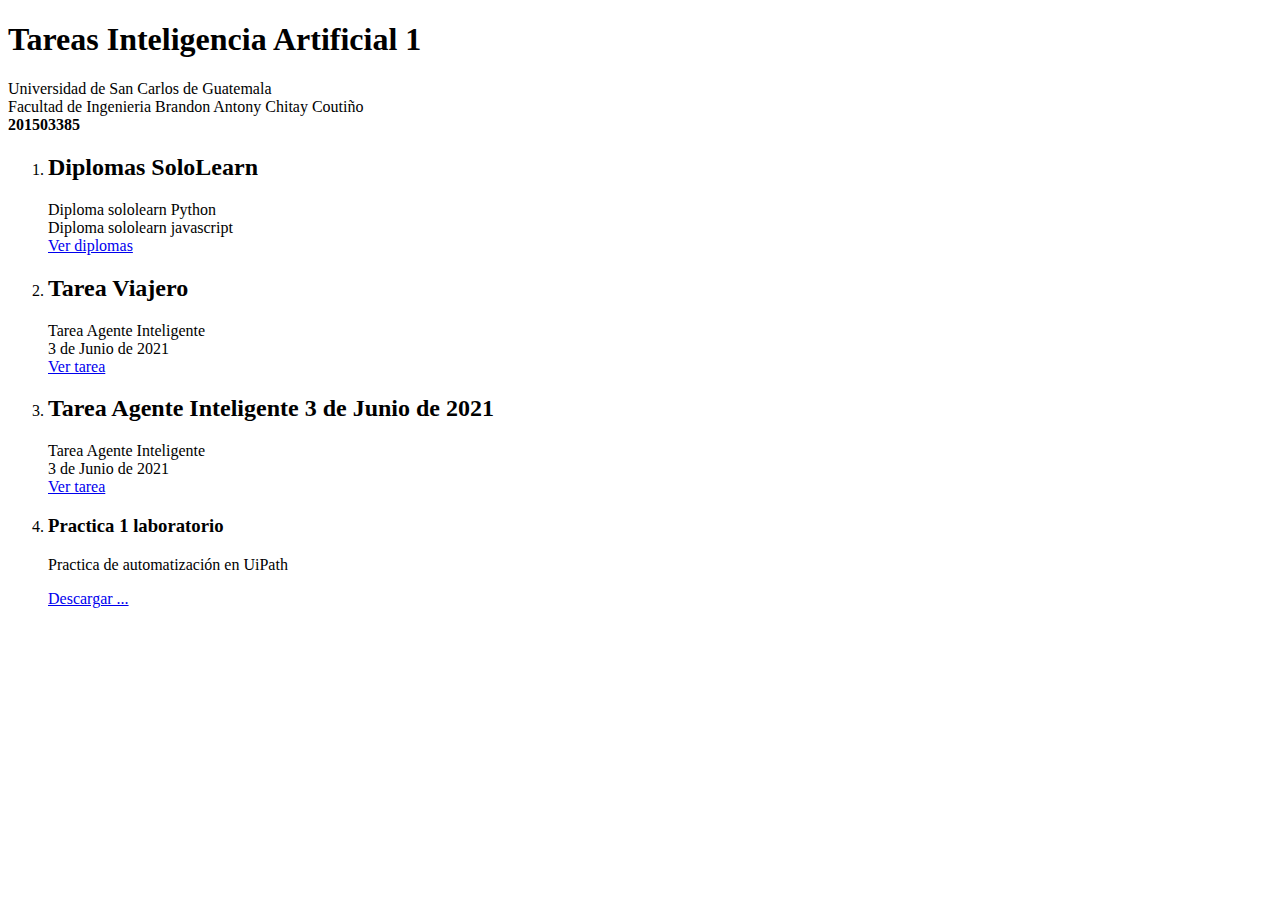
<file: index.html>
<!DOCTYPE html>
<html lang="en">
  <head>
    <meta charset="UTF-8" />
    <meta http-equiv="X-UA-Compatible" content="IE=edge" />
    <meta name="viewport" content="width=device-width, initial-scale=1.0" />
    <title>Brandon Chitay</title>
  </head>
  <body>
    <div class="container">
      <div class="row">
        <h1>Tareas Inteligencia Artificial 1</h1>
        <p>
          Universidad de San Carlos de Guatemala <br />
          Facultad de Ingenieria Brandon Antony Chitay Coutiño
          <br />
          <strong>201503385</strong>
        </p>
        <ol>
          <li>
            <h2>Diplomas SoloLearn</h2>
            <p>
              Diploma sololearn Python <br />Diploma sololearn javascript <br />
              <a href="./tarea0/00_diplomas.html">Ver diplomas</a>
            </p>
          </li>
          <li>
            <h2>Tarea Viajero</h2>
            <p>
              Tarea Agente Inteligente
              <br />
              3 de Junio de 2021
              <br />
              <a href="./viajero/viajero.html">Ver tarea</a>
            </p>
          </li>
          <li>
            <h2>Tarea Agente Inteligente 3 de Junio de 2021</h2>
            <p>
              Tarea Agente Inteligente
              <br />
              3 de Junio de 2021
              <br />
              <a href="./tarea1/01_reflex_agent.html">Ver tarea</a>
            </p>
          </li>
          <li>
            <h3>Practica 1 laboratorio</h3>
            <p>Practica de automatización en UiPath</p>
            <a href="./Practica1.rar" download> Descargar ... </a>
          </li>
        </ol>
      </div>
    </div>
  </body>
</html>
</file>
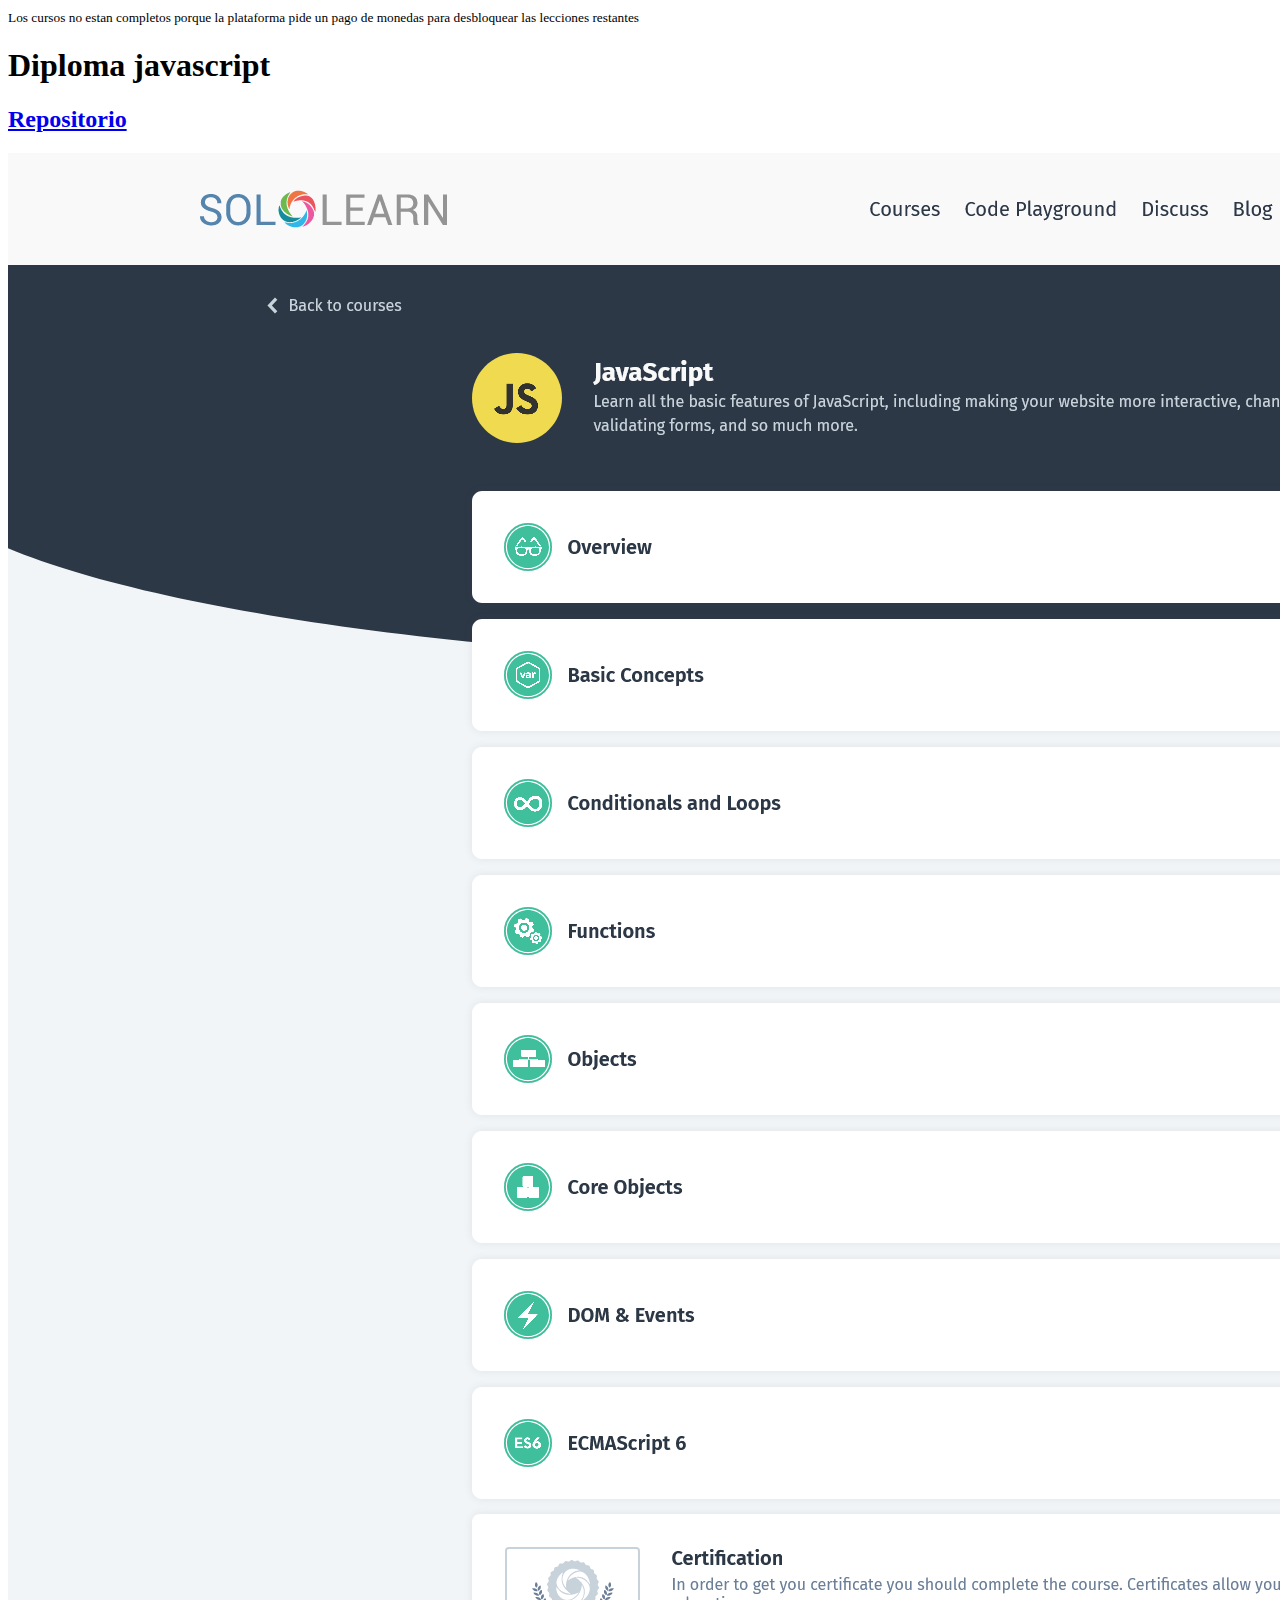
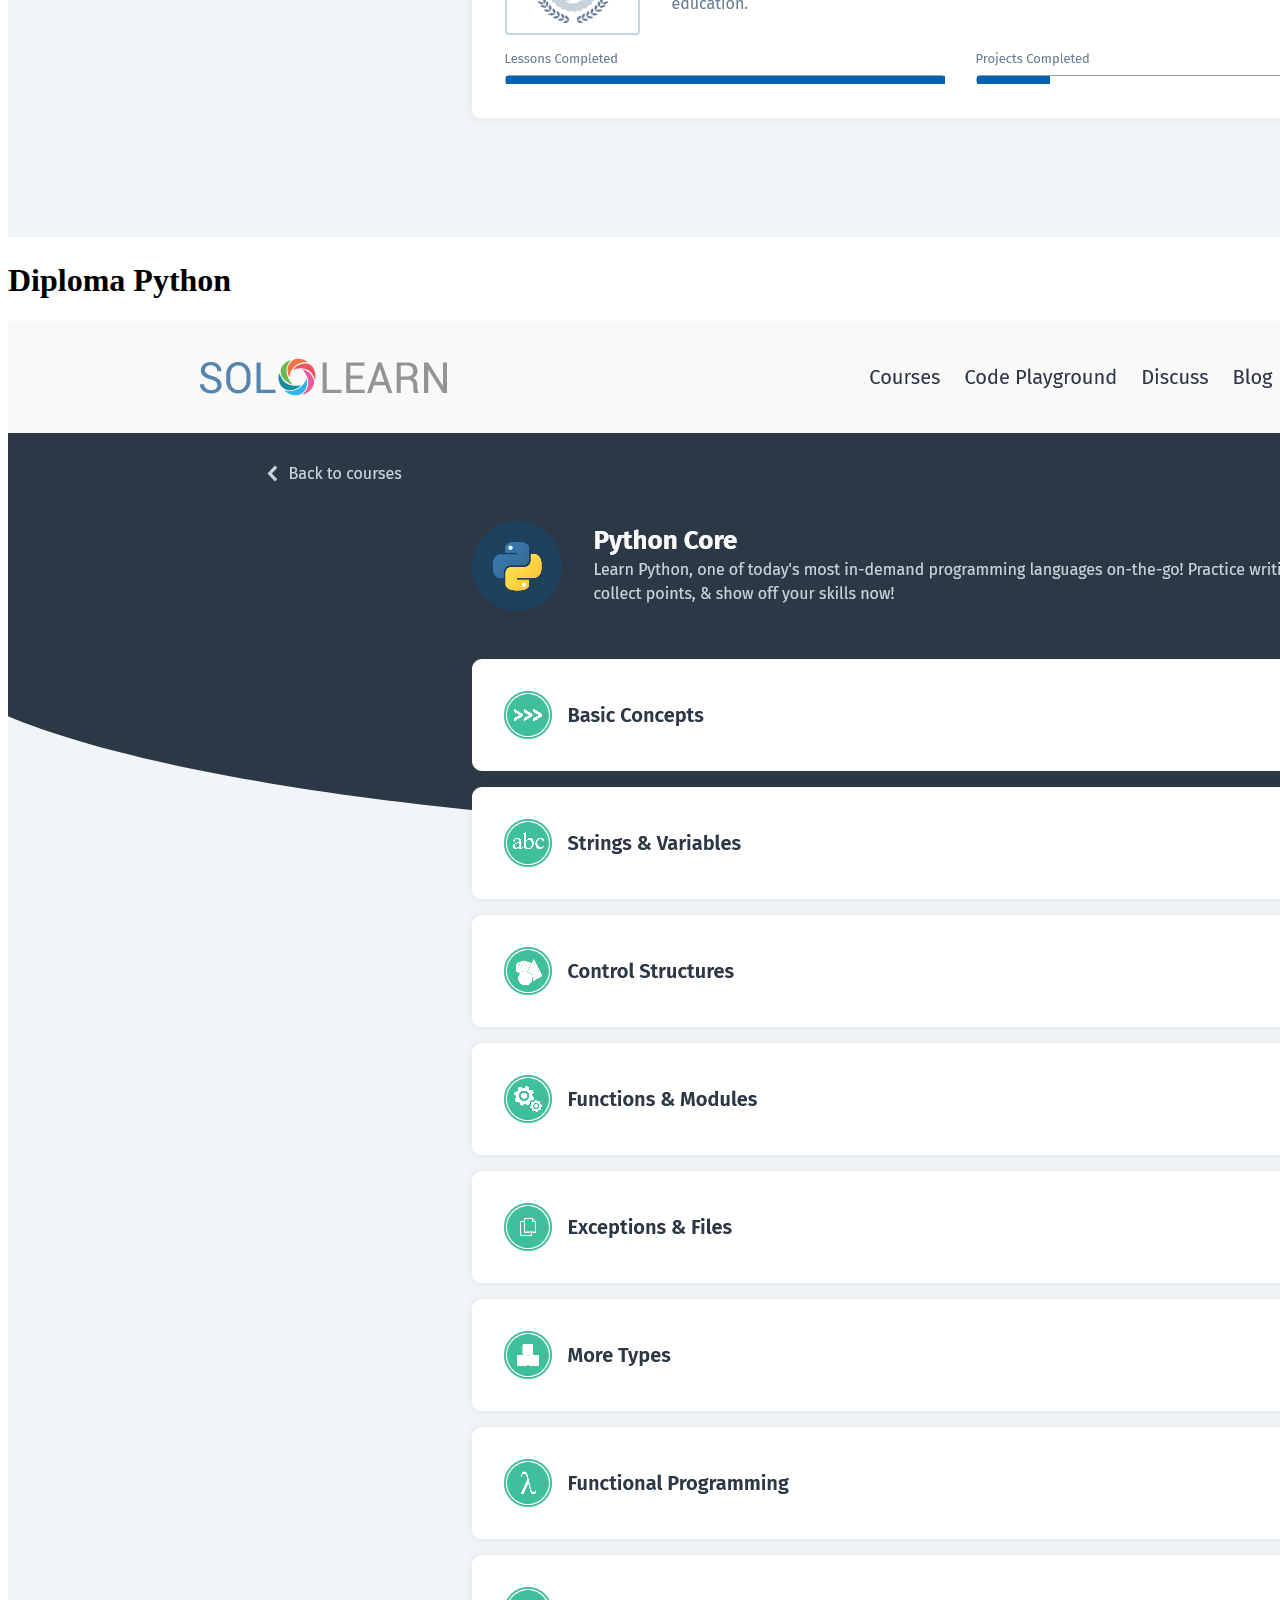
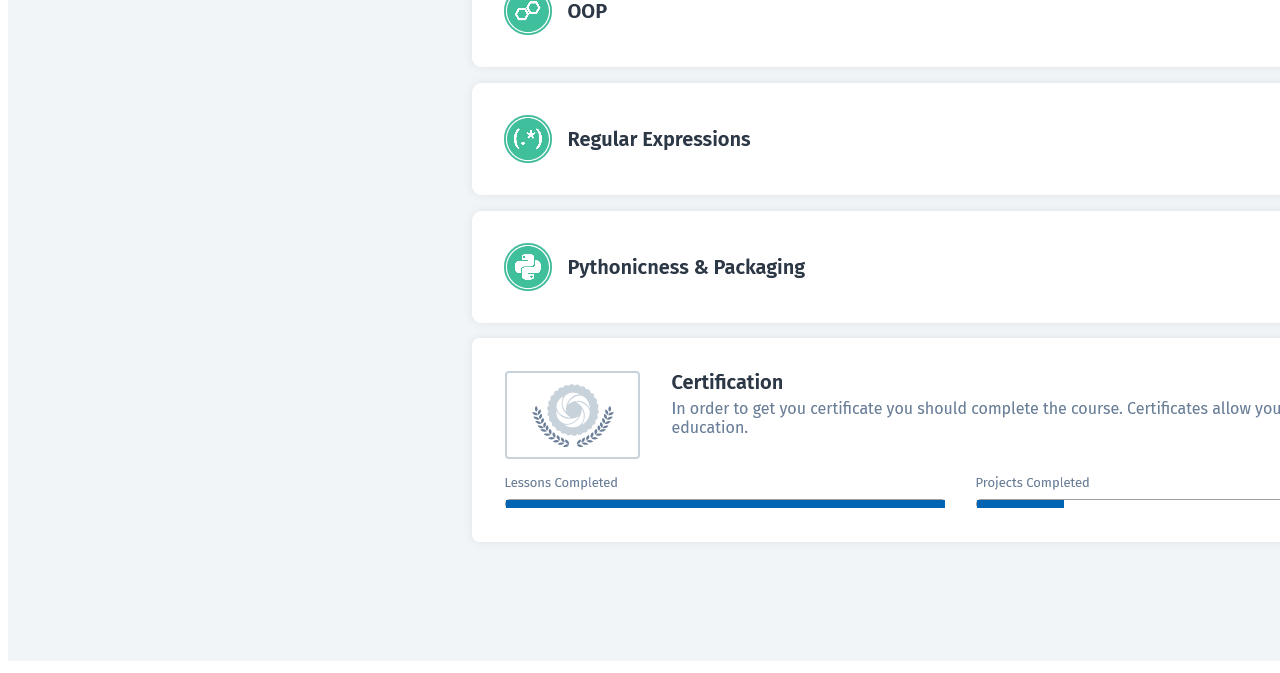
<file: tarea0/00_diplomas.html>
<!DOCTYPE html>
<html lang="en">
  <head>
    <meta charset="UTF-8" />
    <meta http-equiv="X-UA-Compatible" content="IE=edge" />
    <meta name="viewport" content="width=device-width, initial-scale=1.0" />
    <title>Tarea 0 Diplomas</title>
  </head>
  <body>
    <small
      >Los cursos no estan completos porque la plataforma pide un pago de
      monedas para desbloquear las lecciones restantes
    </small>
    <h1>Diploma javascript</h1>
    <h2><a href="https://github.com/BranthonyC/ArtificialInteligence/tree/master/tarea0">Repositorio</a></h2>
    <img src="./diploma_javascript.png" alt="javascript" />
    <h1>Diploma Python</h1>
    <img src="./diploma_python.png" alt="python" />
  </body>
</html>
</file>
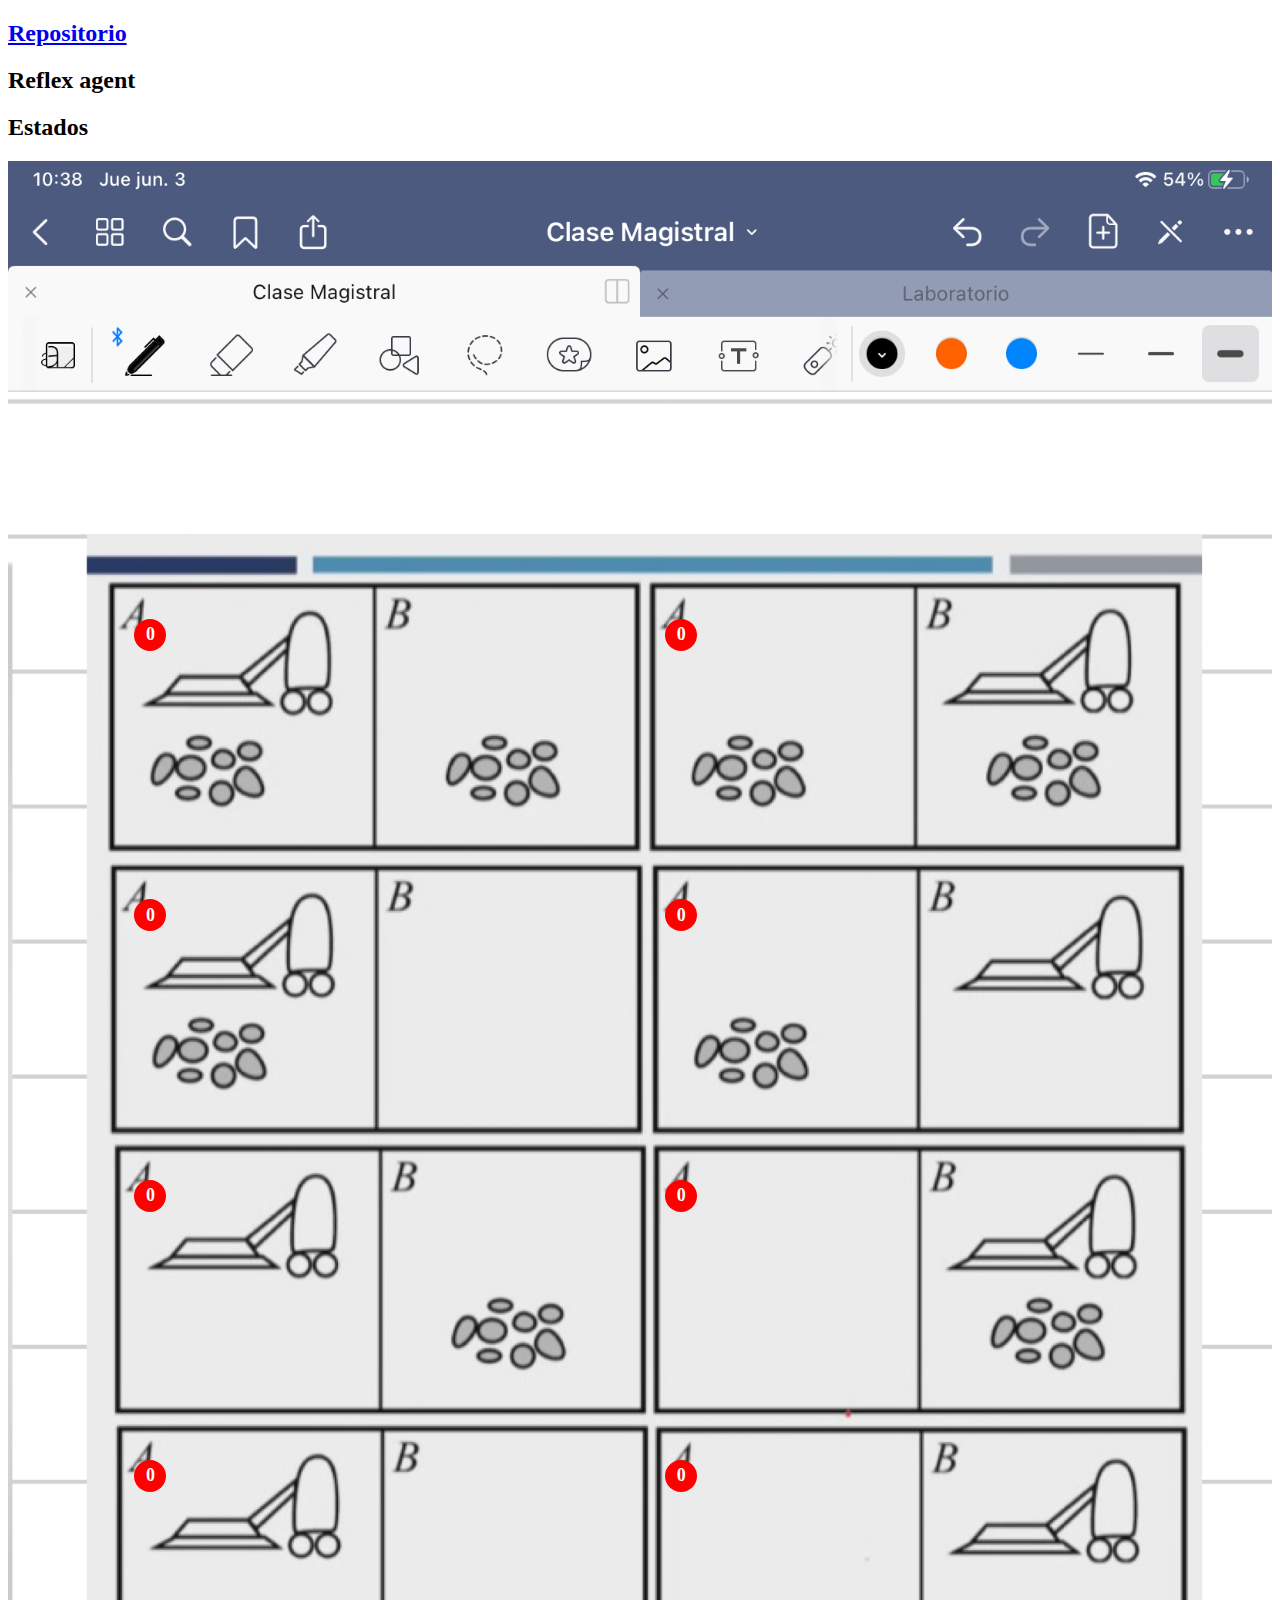
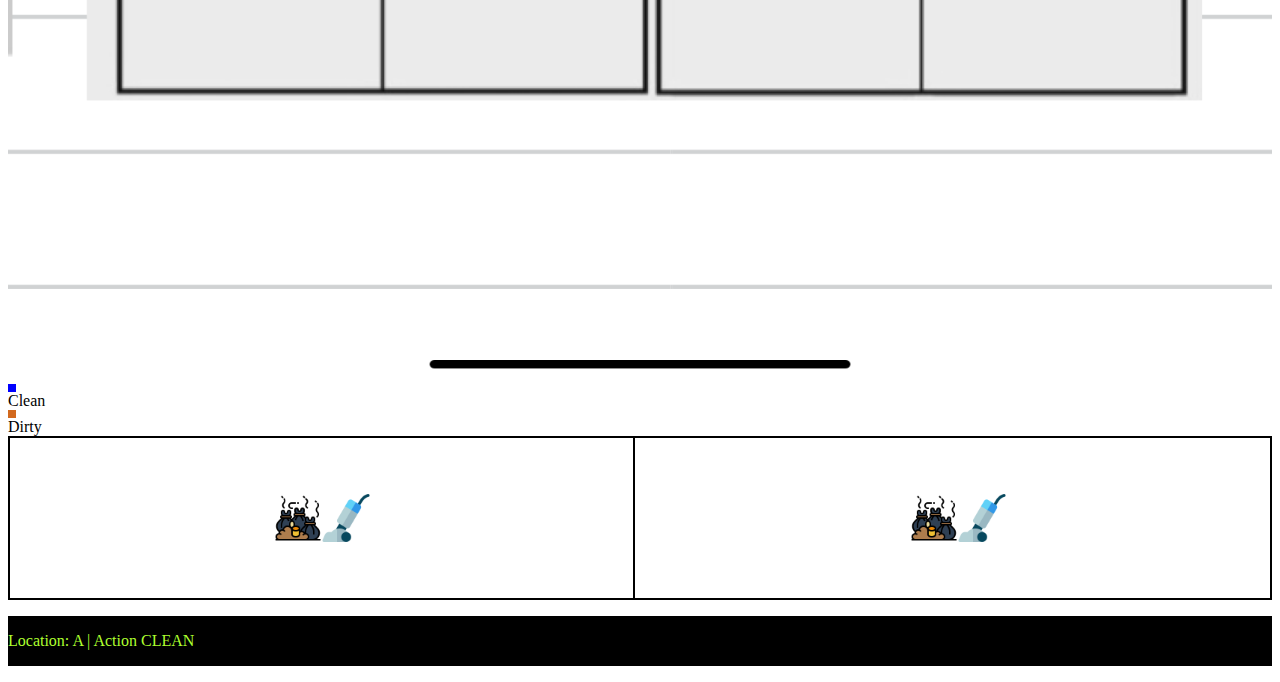
<file: tarea1/01_reflex_agent.html>
<!DOCTYPE html>
<html lang="en">
  <head>
    <meta charset="UTF-8" />
    <meta http-equiv="X-UA-Compatible" content="IE=edge" />
    <meta name="viewport" content="width=device-width, initial-scale=1.0" />
    <title>Agente Inteligente</title>
    <link href="https://cdn.jsdelivr.net/npm/bootstrap@5.0.1/dist/css/bootstrap.min.css" rel="stylesheet" integrity="sha384-+0n0xVW2eSR5OomGNYDnhzAbDsOXxcvSN1TPprVMTNDbiYZCxYbOOl7+AMvyTG2x" crossorigin="anonymous">
    <link rel="stylesheet" href="global.css">
  </head>
  <body>
    <h2><a href="https://github.com/BranthonyC/ArtificialInteligence/tree/master/tarea1">Repositorio</a></h2>
    <div class="container-fluid">
      <div class="row">
        <div class="col d-flex justify-content-center align-content-center">
          <h2><strong>Reflex agent</strong></h2>
        </div>
      </div>

      <div class="row">
        <!--begin col-->
        <div class="col-lg-4 col-md-4 col-sm-12 description">
          <span class="state-badge state1" id="state1">0</span>
          <span class="state-badge state2" id="state2">0</span>
          <span class="state-badge state3" id="state3">0</span>
          <span class="state-badge state4" id="state4">0</span>
          <span class="state-badge state5" id="state5">0</span>
          <span class="state-badge state6" id="state6">0</span>
          <span class="state-badge state7" id="state7">0</span>
          <span class="state-badge state8" id="state8">0</span>
          <h2>Estados</h2>
          <img src="./vacum_states.png" alt="Posibles estados">
        </div>
        <!--begin col-->
        <div class="col-lg-6 col-md-6 col-sm-12 ">
          <div class="row">
              <!--begin col-->
        <div class="col">
          <div class="data">
            <div class="status">
                <span class="clean"></span>Clean
                <span class="dirty"></span>Dirty
            </div>
          </div>
          <div class="states">
            <div class="a" data-vacum="active" data-dirty="true">
              <img src="./trash.png" alt="basura" id="trash-a">
              <img src="./vacuum-cleaner.png" alt="vacum" class="d-none" id="vacum-a">
            </div>
            <div class="b" data-vacum="inactive" data-dirty="true">
              <img src="./trash.png" alt="basura" id="trash-b">
              <img src="./vacuum-cleaner.png" alt="vacum" class="d-none" id="vacum-b">
            </div>
          </div>
        </div>
        <!--End col-->
          </div>
          <div class="row">
            <!--begin col-->
            <div class="col">
              <p id="log"></p>
            </div>
            <!--end col-->
          </div>
        </div>
      </div>
      </div>
      <!--end col-->
    </div>
    <script src="https://cdn.jsdelivr.net/npm/bootstrap@5.0.1/dist/js/bootstrap.bundle.min.js" integrity="sha384-gtEjrD/SeCtmISkJkNUaaKMoLD0//ElJ19smozuHV6z3Iehds+3Ulb9Bn9Plx0x4" crossorigin="anonymous"></script>
    <script type="text/javascript" src="logic.js"></script>
    </body>
  </body>
</html>
</file>
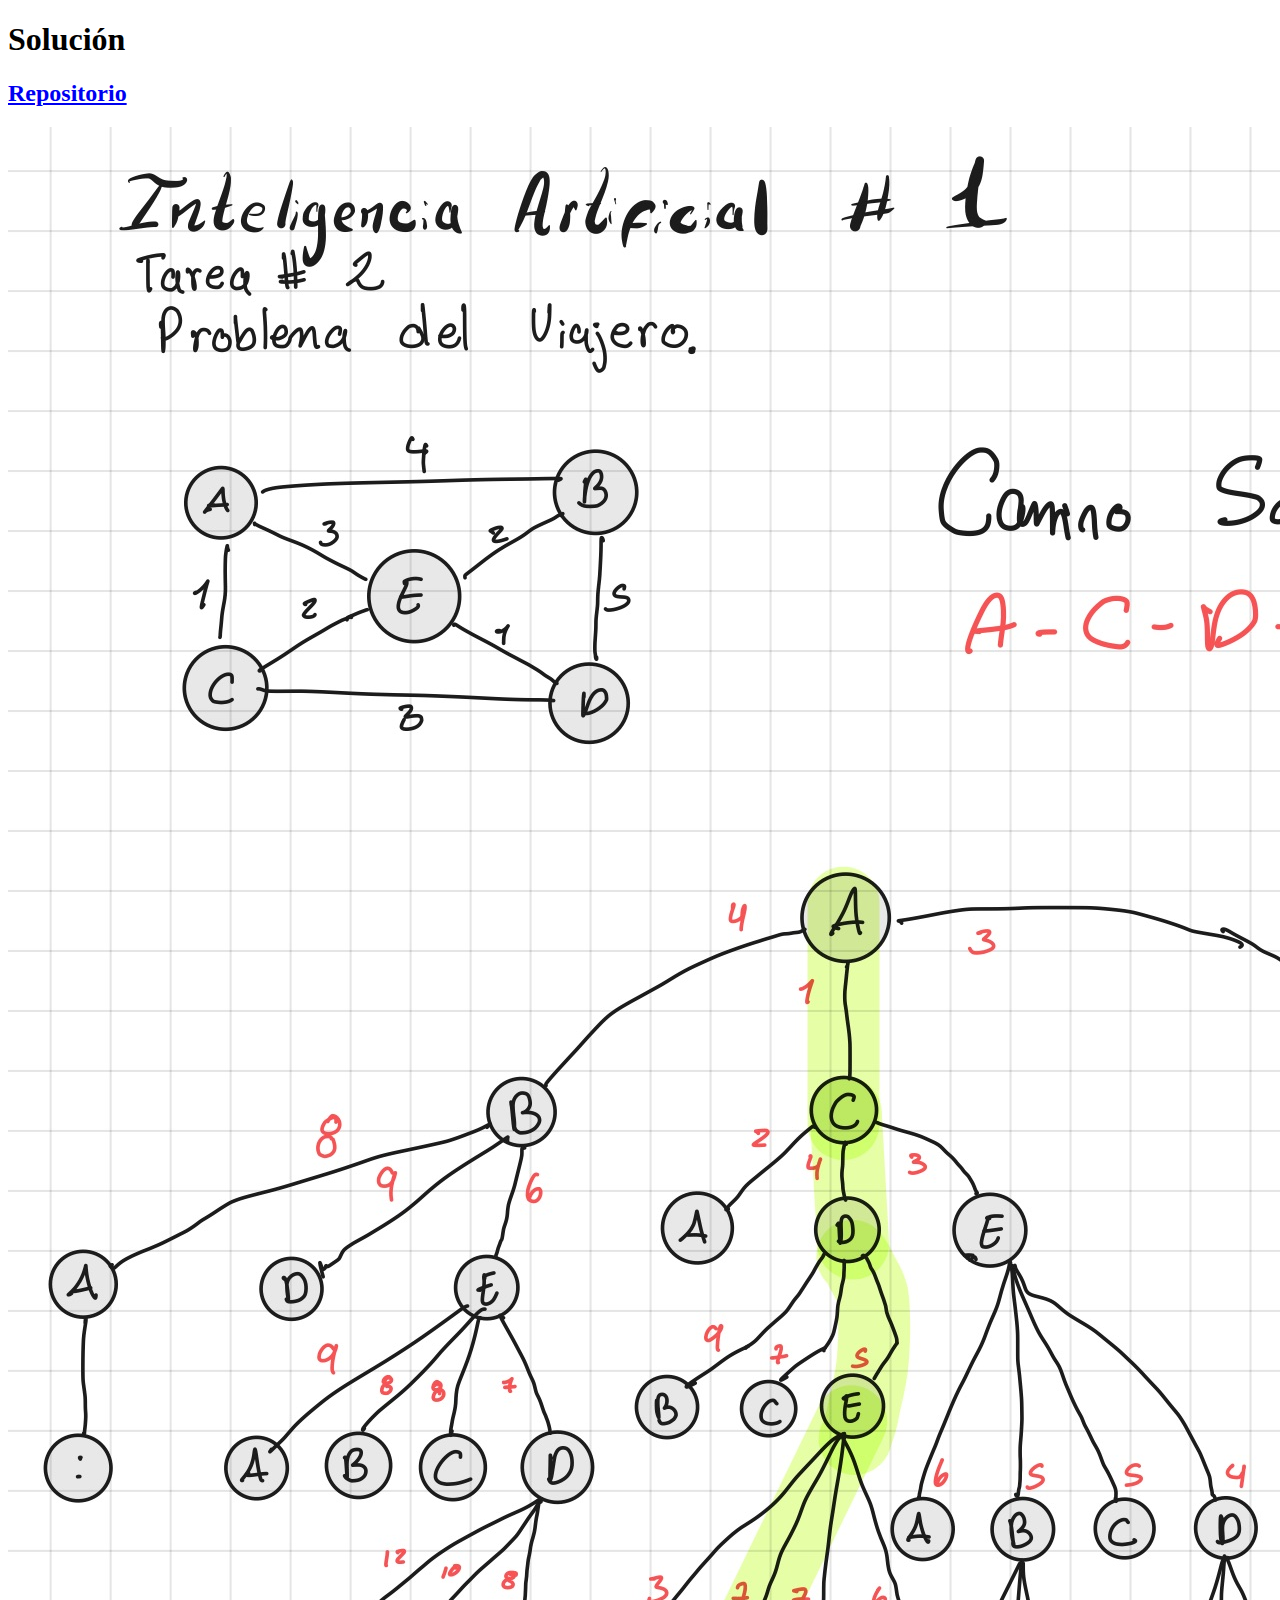
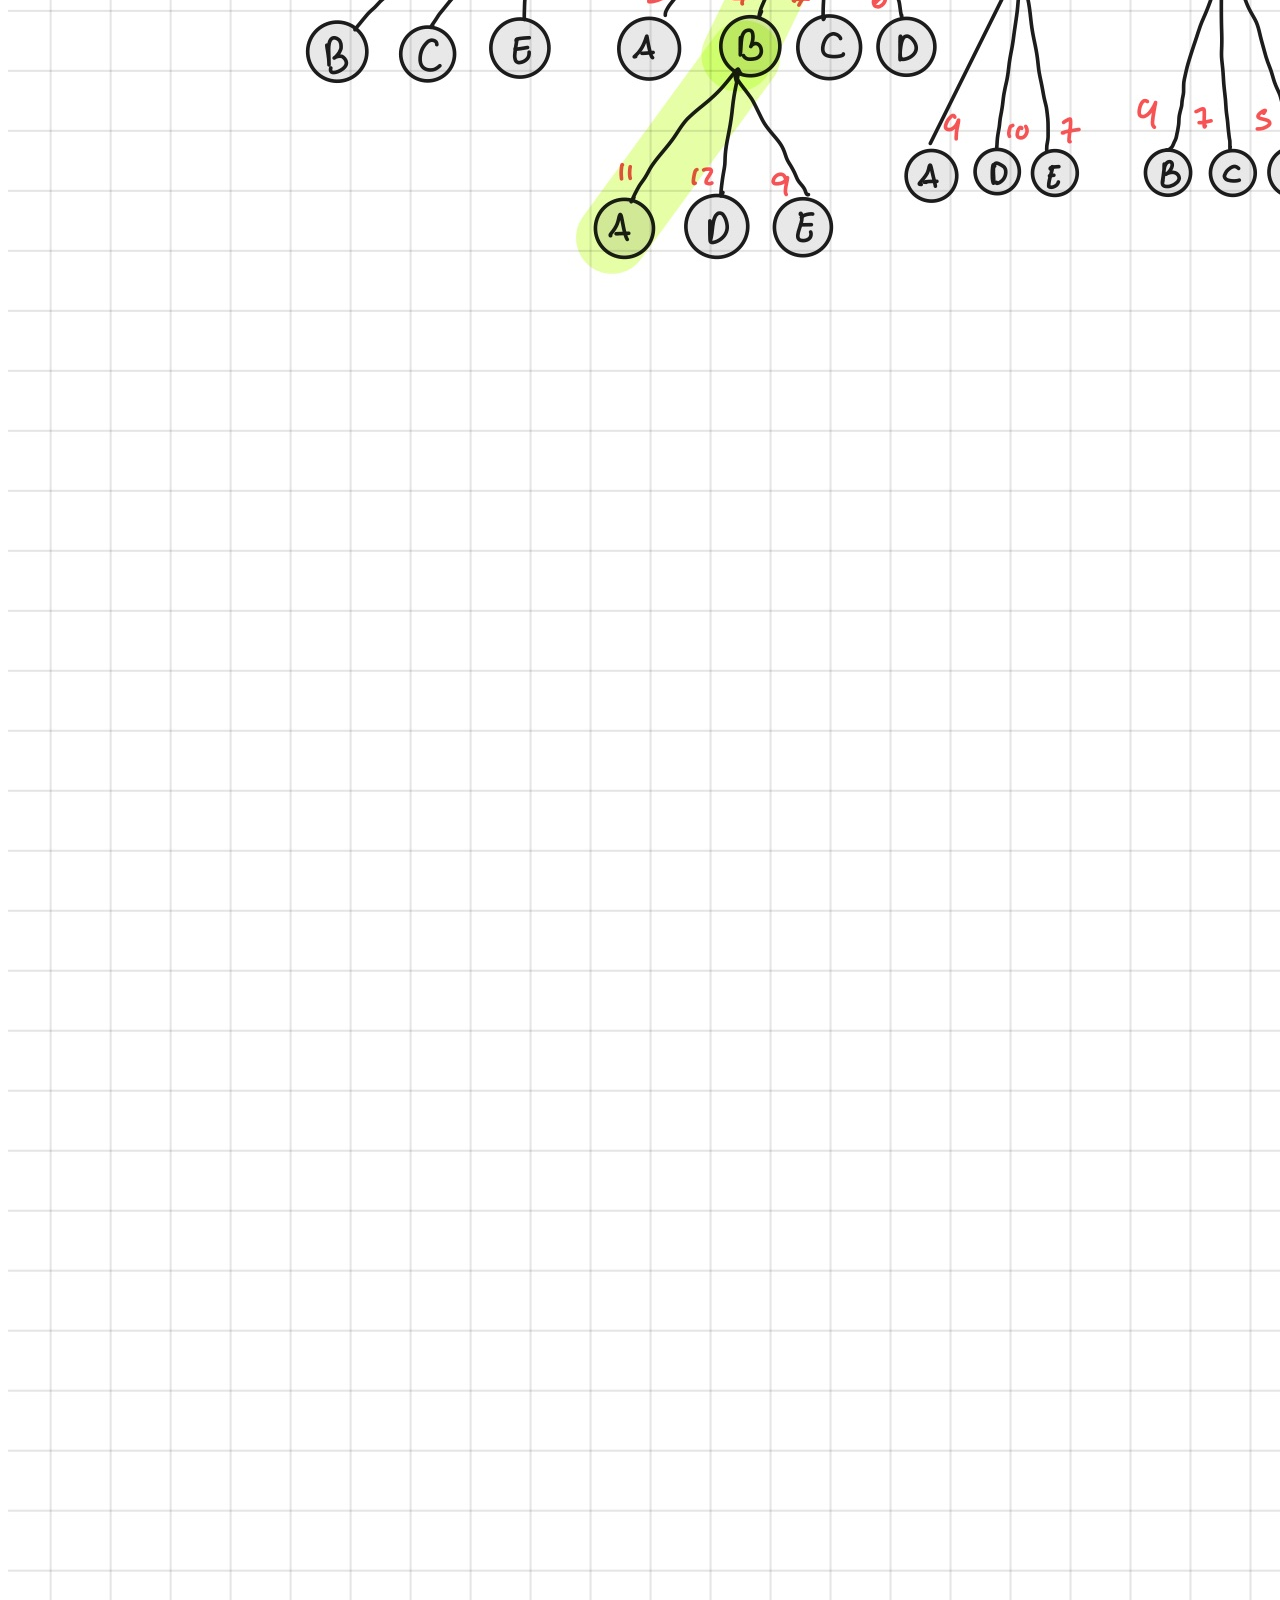
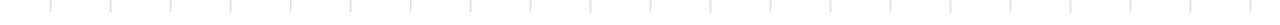
<file: viajero/viajero.html>
<!DOCTYPE html>
<html lang="en">
  <head>
    <meta charset="UTF-8" />
    <meta http-equiv="X-UA-Compatible" content="IE=edge" />
    <meta name="viewport" content="width=device-width, initial-scale=1.0" />
    <title>Tarea Problema del viajero</title>
  </head>
  <body>
    <h1>Solución</h1>
    <h2><a href="https://github.com/BranthonyC/ArtificialInteligence/tree/master/viajero">Repositorio</a></h2>
    <img src="./tarea.jpg" alt="python" />
  </body>
</html>
</file>
<file: tarea1/global.css>
body {
  counter-reset: section; /* Set a counter named 'section', and its initial value is 0. */
}

.states {
  display: grid;
  grid-template-columns: repeat(2, 1fr);
  grid-template-rows: repeat(2, 1fr);
  grid-gap: 10px;
  border: 2px solid black;
}

.states img {
  max-width: 3rem;
}
.a {
  grid-row: 1/3;
  grid-column: 1/2;
  height: 10rem;
  border-right: 2px solid black;
  display: flex;
  justify-content: center;
  align-items: center;
}

.b {
  grid-row: 1/3;
  grid-column: 2/3;
  height: 10rem;
  display: flex;
  justify-content: center;
  align-items: center;
}

.status {
  display: flex;
  justify-content: center;
  align-items: flex-start;
  flex-direction: column;
}

.status span.clean {
  border: 4px solid blue;
}

.status span.dirty {
  border: 4px solid chocolate;
}

img {
  max-width: 100%;
}

.description{
  position: relative;
}

.description .state-badge{
  position: absolute;
  top: 0;
  background-color: red;
  color: white;
  font-size: large;
  font-weight: bolder;
  height: 2rem;
  width: 2rem;
  border-radius: 50%;
  display: flex;
  justify-content: center;
  align-items: center;
}

.success-state{
  background-color: greenyellow !important;
}

.description .state1{
  top: 27%;
  left: 10%;
}

.description .state2{
  top: 27%;
  left: 52%;
}

.description .state3{
  top: 42%;
  left: 10%;
}

.description .state4{
  top: 42%;
  left: 52%;
}

.description .state5{
  top: 57%;
  left: 10%;
}


.description .state6{
  top: 57%;
  left: 52%;
}

.description .state7{
  top: 72%;
  left: 10%;
}

.description .state8{
  top: 72%;
  left: 52%;
}

#log{
  max-height: 15rem;
  background-color: black;
  color: greenyellow;
  overflow: scroll;
}
/* .states{
  position: relative;
}


.state-0{
  position:absolute;
  top: 0;
  background-color: rebeccapurple;
  color: white;
  font-size: large;
  font-weight: bolder;
  height: 2rem;
  width: 2rem;
  border-radius: 50%;
} */
</file>
